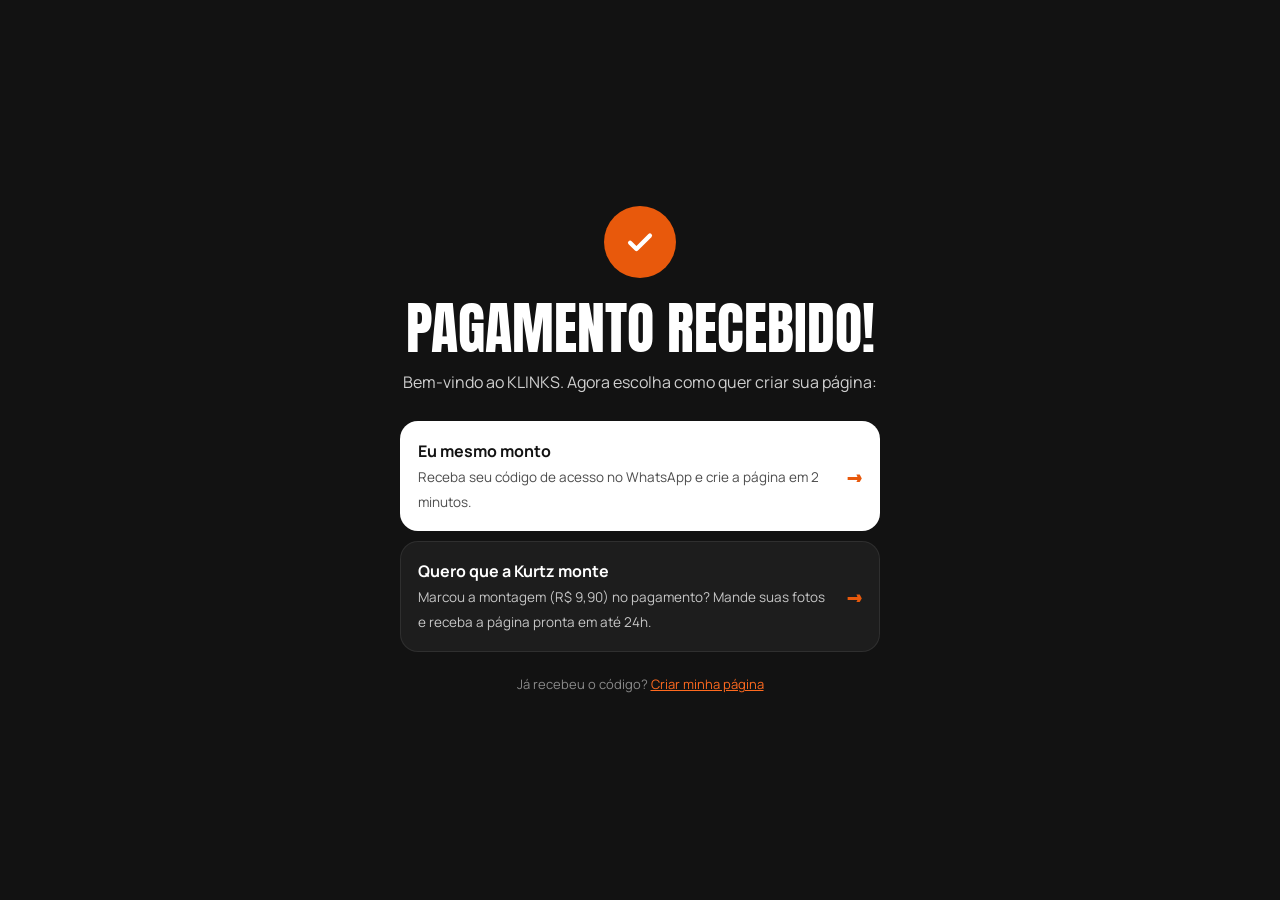
<file: obrigado.html>
<!doctype html>
<html lang="pt-BR"><head><meta charset="utf-8"><meta name="viewport" content="width=device-width,initial-scale=1">
<title>KLINKS · Pagamento recebido</title><meta name="robots" content="noindex">
<link rel="icon" type="image/png" sizes="32x32" href="/icon-32.png">
<link href="https://fonts.googleapis.com/css2?family=Anton&family=Manrope:wght@500;700;800&display=swap" rel="stylesheet">
<style>
*{box-sizing:border-box}body{margin:0;min-height:100vh;display:grid;place-items:center;background:#121212;color:#fff;font:16px/1.55 Manrope,system-ui,sans-serif;padding:24px}
a{color:#ff6a1f}a:hover{color:#fff}
.c{width:100%;max-width:480px;text-align:center}
.ok{width:72px;height:72px;border-radius:50%;background:#e8590c;display:grid;place-items:center;margin:0 auto 22px}
h1{font:400 clamp(38px,9vw,56px)/1 Anton,Impact,sans-serif;text-transform:uppercase;margin:0}
p{color:#cfcfcf;margin:14px 0 26px;text-wrap:pretty}
.opts{display:flex;flex-direction:column;gap:10px}
.o{display:flex;align-items:center;gap:14px;text-align:left;background:#1d1d1d;border-radius:18px;padding:18px;text-decoration:none;color:#fff;box-shadow:inset 0 0 0 1px #ffffff14;transition:box-shadow .15s}
.o:hover{color:#fff;box-shadow:inset 0 0 0 2px #e8590c}.o.hi{background:#fff;color:#121212}.o.hi:hover{color:#121212}
.o b{display:block;font-size:16px}.o span{font-size:13.5px;opacity:.75}
.o i{margin-left:auto;font-style:normal;font:400 22px Anton;color:#e8590c}
small{display:block;margin-top:22px;color:#8a8a8a;font-size:13px}
</style></head><body>
<div class="c">
<div class="ok"><svg width="34" height="34" viewBox="0 0 24 24" fill="none" stroke="#fff" stroke-width="3" stroke-linecap="round" stroke-linejoin="round"><path d="M5 12.5l4.5 4.5L19 7.5"></path></svg></div>
<h1>Pagamento recebido!</h1>
<p id="sub">Bem-vindo ao KLINKS. Agora escolha como quer criar sua página:</p>
<div class="opts">
<a class="o hi" id="self" href="#" target="_blank" rel="noopener"><div><b>Eu mesmo monto</b><span>Receba seu código de acesso no WhatsApp e crie a página em 2 minutos.</span></div><i>→</i></a>
<a class="o" id="kurtz" href="#" target="_blank" rel="noopener"><div><b>Quero que a Kurtz monte</b><span>Marcou a montagem (R$ 9,90) no pagamento? Mande suas fotos e receba a página pronta em até 24h.</span></div><i>→</i></a>
</div>
<small>Já recebeu o código? <a href="/cadastro">Criar minha página</a></small>
</div>
<script src="supabase-config.js"></script>
<script>
var q = new URLSearchParams(location.search), plano = (q.get('plano') || '').toLowerCase();
var N = { mensal: 'Mensal', trimestral: 'Trimestral', anual: 'Anual' }[plano];
var WA = String(window.KLINKS_SALES_WHATSAPP || '').replace(/\D/g, '');
var w = function (t) { return 'https://wa.me/' + WA + '?text=' + encodeURIComponent(t); };
if (N) document.getElementById('sub').textContent = 'Plano ' + N + ' ativado. Agora escolha como quer criar sua página:';
var base = 'Oi! Acabei de assinar o KLINKS' + (N ? ' (plano ' + N + ')' : '') + '.';
document.getElementById('self').href = w(base + ' Pode me mandar meu código de acesso? Nome do restaurante: ');
document.getElementById('kurtz').href = w(base + ' Marquei a montagem Kurtz (R$ 9,90) no pagamento. E-mail usado na compra: ___ · Nome do restaurante: ___');
document.getElementById('self').href = w(base + ' Pode me mandar meu código de acesso? E-mail usado na compra: ___ · Nome do restaurante: ___');
</script>
</body></html>
</file>
